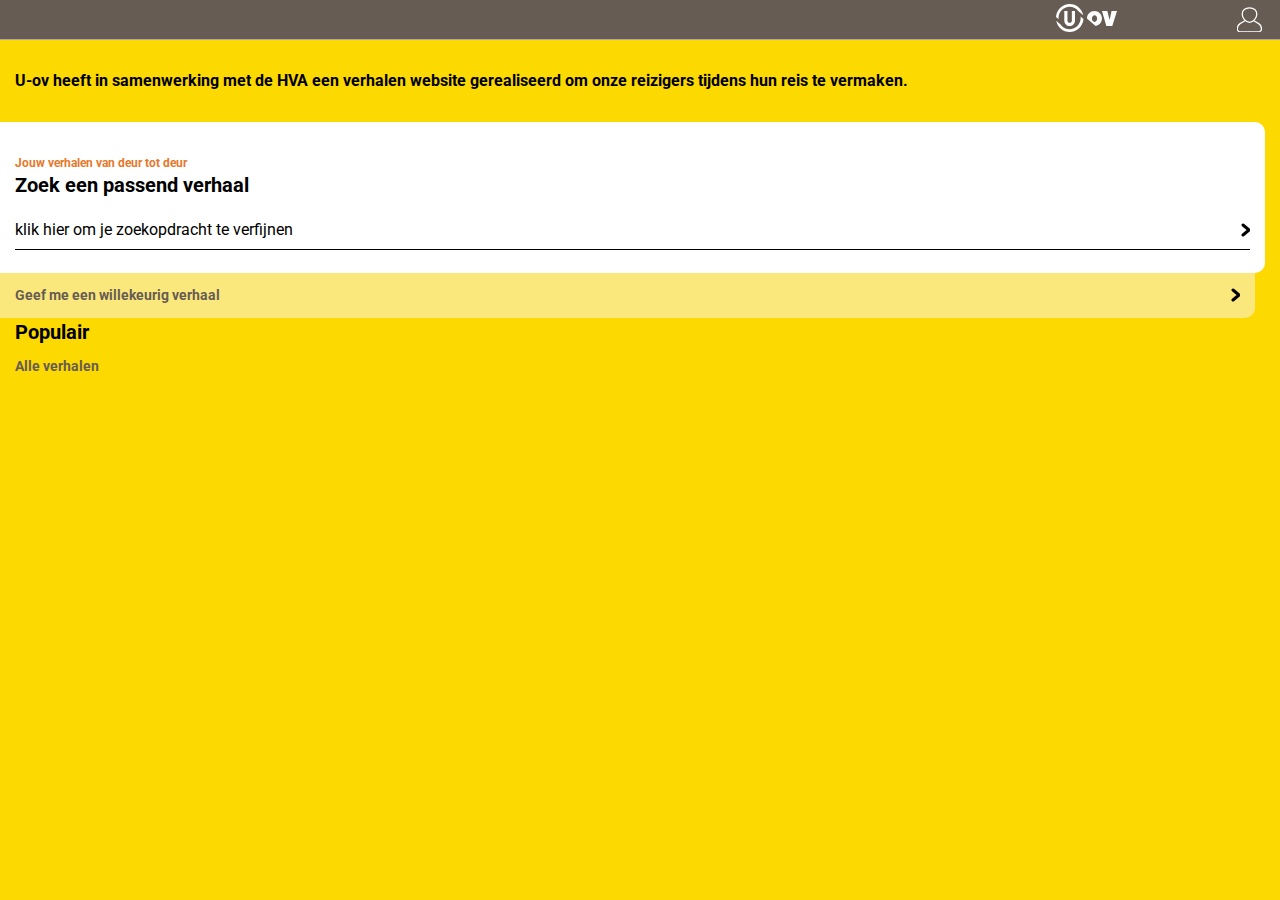
<file: index.html>
<!DOCTYPE html>
<html lang="en">
<head>
    <meta charset="UTF-8">
    <link rel="stylesheet" href="style.css">
    <meta name="viewport" content="width=device-width, initial-scale=1.0">
    <title>Document</title>
</head>

<body>
    <header id="top">
        <a href="index.html" id="logo"><img src="img/icon/U-ov/Logo.svg" alt="u-ov logo"></a>
        <button class="login">login</button>
    </header>
    <section>
        <h3>
            U-ov heeft in samenwerking met de HVA een verhalen website gerealiseerd om onze reizigers tijdens hun reis te vermaken.
        </h3>
    </section>



    <input id="klik" type="checkbox" value="klik hier om je zoekopdracht te verfijnen" onchange="geKlik()">
    <label for="klik"> <img src="img/icon/arrow/left.svg" alt="pijl naar links"> terug</label>
    <section>
        <h1>Jouw verhalen van deur tot deur</h1>
        <h2>Zoek een passend verhaal</h2>
    </section>
    <label for="klik">klik hier om je zoekopdracht te verfijnen <img src="img/icon/arrow/right.svg" alt="pijl naar rechts"></label>
    <span class="streep"></span>
    
    <form class="index" action="resultaten.html#sort">
        <header>
            <h5>
                Wat voor verhaal zoek je
            </h5>
        </header>
        <fieldset class="sfeer">
            <legend>Zoek op sfeer</legend>
            <div class="flex-container">
                <div class="sfeer-1">
                    <input onchange="enable()" class="check" type="checkbox" id="duister"><label class="checkbox" for="duister">Duister</label>
                    <input onchange="enable()" class="check" type="checkbox" id="druk"><label class="checkbox" for="druk">Druk</label>
                    <input onchange="enable()" class="check" type="checkbox" id="rustig"><label class="checkbox" for="rustig">Rustig</label>
                </div>
                <div class="sfeer-2">
                    <input onchange="enable()" class="check" type="checkbox" id="simpel"><label class="checkbox" for="simpel">Simpel</label>
                    <input onchange="enable()" class="check" type="checkbox" id="verdrietig"><label class="checkbox" for="verdrietig">Verdrietig</label>
                    <input onchange="enable()" class="check" type="checkbox" id="vrolijk"><label class="checkbox" for="vrolijk">Vrolijk</label>
                </div>
            </div>
        </fieldset>
        <h3>Leestijd</h3>
        <fieldset id="leestijd">
            <input type="text" id="sampleSlider" />
        </fieldset>

        <fieldset class="reistijd">
            <legend>Aansluitend aan reistijd</legend>
            <input id="reischeck" type="checkbox"><label for="reischeck">Laat verhalen zien die passen bij mijn rit</label>

        </fieldset>
        <footer>
            <input id="zoek" type="submit" class="inactive" value="Zoek verhalen" disabled="disabled">
        </footer>
    </form>
    <section class="random"><a href="resultaten.html">Geef me een willekeurig verhaal <img src="img/icon/arrow/right.svg" alt="pijl naar rechts"></a></section>
    <section>
        <h2>Populair</h2>
        
            <a href="resultaten.html">
                Alle verhalen
            </a>
            <a href="resultaten.html">
                
            </a>
            <a href="resultaten.html"></a>
            <a href="resultaten.html"></a>
            <a href="resultaten.html"></a>
        
    </section>

    <script src="script.js"></script>
    <script src="js/rSlider.js"></script>
    <link rel="stylesheet" href="css/rSlider.css">
    <!--     //Range slider heb ik gejat van https://github.com/slawomir-zaziablo/range-slider/ -->
</body>
</html>
</file>
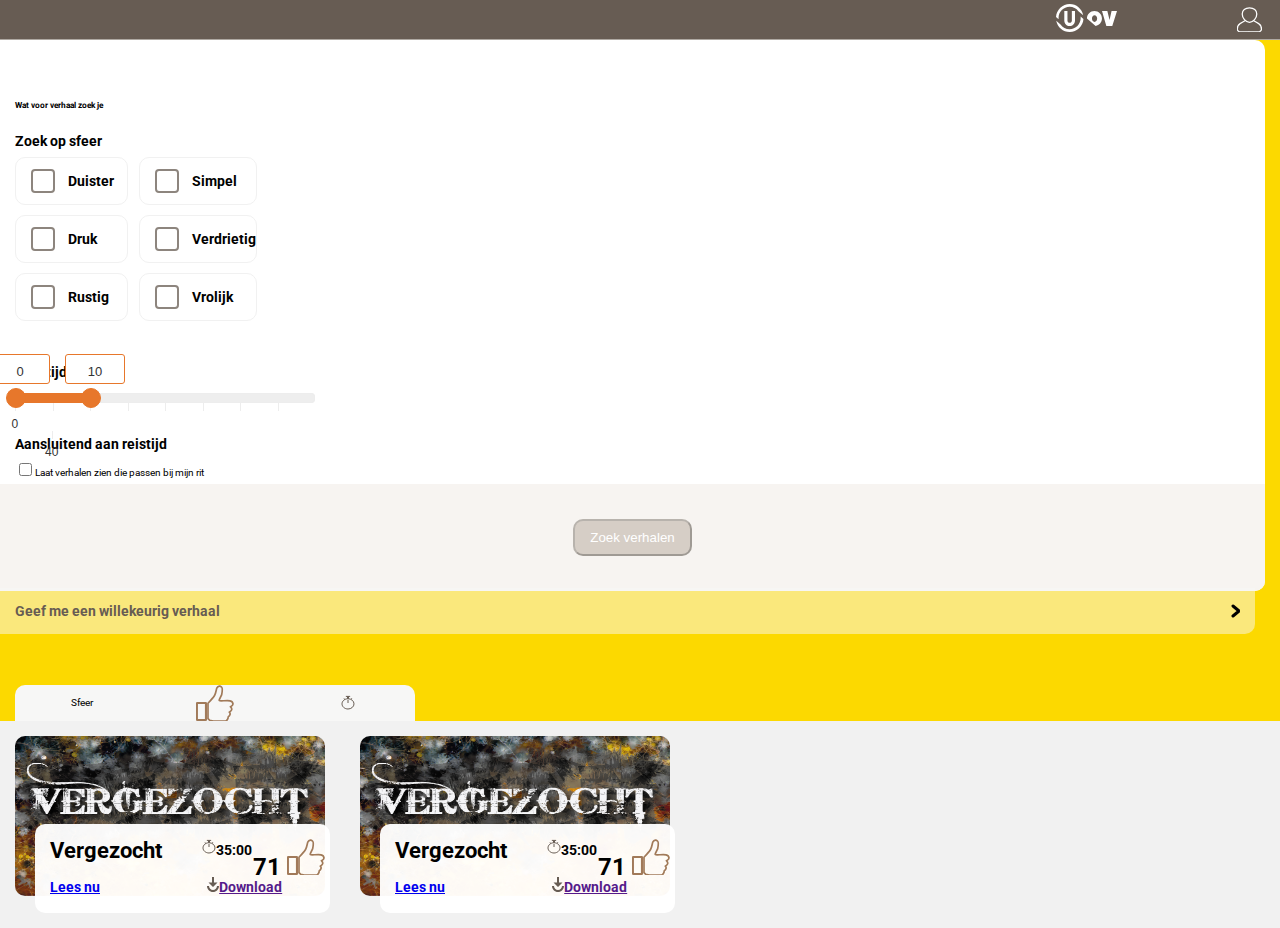
<file: resultaten.html>
<!DOCTYPE html>
<html lang="en">

<head>
    <meta charset="UTF-8">
    <link rel="stylesheet" href="style.css">
    <meta name="viewport" content="width=device-width, initial-scale=1.0">
    
    <link rel="stylesheet" href="css/rSlider.css">
    <title>Verhalensite</title>
</head>

<body>
    <header id="top">
        <a href="index.html" id="logo"><img src="img/icon/U-ov/Logo.svg" alt="u-ov logo"></a>
        <button class="login">login</button>
    </header>
        <form action="resultaten.html">
        <header>
            <h5>
                Wat voor verhaal zoek je
            </h5>
        </header>
        <fieldset class="sfeer">
            <legend>Zoek op sfeer</legend>
            <div class="flex-container">
                <div class="sfeer-1">
                    <input onchange="enable()" class="check" type="checkbox" id="duister"><label class="checkbox" for="duister">Duister</label>
                    <input onchange="enable()" class="check" type="checkbox" id="druk"><label class="checkbox" for="druk">Druk</label>
                    <input onchange="enable()" class="check" type="checkbox" id="rustig"><label class="checkbox" for="rustig">Rustig</label>
                </div>
                <div class="sfeer-2">
                    <input onchange="enable()" class="check" type="checkbox" id="simpel"><label class="checkbox" for="simpel">Simpel</label>
                    <input onchange="enable()" class="check" type="checkbox" id="verdrietig"><label class="checkbox" for="verdrietig">Verdrietig</label>
                    <input onchange="enable()" class="check" type="checkbox" id="vrolijk"><label class="checkbox" for="vrolijk">Vrolijk</label>
                </div>
            </div>
        </fieldset>
        <fieldset class="slider">
           <legend>Leestijd</legend>
            <input type="text" id="sampleSlider" />
        </fieldset>
        <fieldset class="reistijd">
            <legend>Aansluitend aan reistijd</legend>
            <input id="reischeck" type="checkbox"><label for="reischeck">Laat verhalen zien die passen bij mijn rit</label>

        </fieldset>
        <footer>
            <input id="zoek" type="submit" class="inactive" value="Zoek verhalen" disabled="disabled">
        </footer>
    </form >
    <section class="random"><a href="resultaten.html">Geef me een willekeurig verhaal <img src="img/icon/arrow/right.svg" alt="pijl naar rechts"></a></section>
    <form id="sort" action="#">
            
            <input type="radio" name="sorteer" id="sfeer" >
            <label for="sfeer">Sfeer</label>
            
            <input type="radio"  name="sorteer" id="duimpjes">
            <label for="duimpjes"><img src="img/icon/thumbs-up.svg" alt="meeste stemmen"></label>
            
            <input type="radio" name="sorteer" id="leesduur">
            <label for="leesduur"><img src="img/icon/klok.svg" alt="leesduur"></label>
        </form>
       <main>
        
        <article>
            <footer>
                <a href="#"><img class="banner" src="img/verhalen/vergezocht.png" alt="vergezocht"></a>
            </footer>
            <header>
                <ul>
                   <li><h3>Vergezocht</h3></li>
                    <li><img src="img/icon/klok.svg" alt="klokje">35:00
                    </li>
                    <li><a href="#">Lees nu</a></li>
                    
                    <li>
                        <a href=""><img src="img/icon/download.svg" alt="download">Download</a>
                    </li>
                    <li>71
                        <img src="img/icon/thumbs-up.svg" alt="duimpjes">
                    </li>
                </ul>
            </header>
        </article>
        
        <article>
            <footer>
                <a href="#"><img class="banner" src="img/verhalen/vergezocht.png" alt="vergezocht"></a>
            </footer>
            <header>
                
                <ul>
                   <li><h3>Vergezocht</h3></li>
                    <li><img src="img/icon/klok.svg" alt="klokje">35:00
                    </li>
                    <li><a href="#">Lees nu</a></li>
                    
                    <li>
                        <a href=""><img src="img/icon/download.svg" alt="download">Download</a>
                    </li>
                    <li>71
                        <img src="img/icon/thumbs-up.svg" alt="duimpjes">
                    </li>
                </ul>
            </header>
        </article>
    </main>
    <script src="script.js"></script>
    <script src="js/rSlider.js"></script>
</body>

</html>
</file>
<file: style.css>
@import url('https://fonts.googleapis.com/css?family=Roboto:400,500,700');
* {
    padding: 0;
    margin 0;
}

body {
    font-size: 10px;
    line-height: 2.2em;
    font-family: "Roboto", sans-serif;
    margin: 0;
    background-color: #fcd900;
    box-sizing: border-box;
}
h1{
    margin: 0;
    font-size: 1.2em;
    padding: 0px 15px;
    padding-top: 30px;
    color: #e7772b;
}
h2{
    font-size: 2em;
    margin:0;
    padding: 0 15px;
}
h3{
    margin:0;
    padding: 30px 15px;
    font-size: 1.6em;
}
h5{
    padding: 0 15px;
}
/*======HEADER======*/

#top {
    border-bottom: #afa9a2 1px solid;
    background-color: #675c53;
    display: flex;
    justify-content: flex-end;
    max-height: 39px;
    align-items: center;
}


/*afbeeldingen in de Header*/

#logo {
    margin-right: 7.5rem;
}
#logo>img{
    margin-top: 5px;
}

.login {
    padding-right: 15px;
    min-height: 1.6rem;
    min-width: 1.6rem;
    border-style: none;
    background-color: #675c53;
    background-image: url(img/icon/login.svg);
    background-repeat: no-repeat;
    background-size: contain;
    color: transparent;
    border-color: transparent;
}

.login:hover {
    cursor: pointer;
}
/*======Zoek een verhaal===== */


section>a{
    display: flex;
    justify-content: space-between;
    padding-left:15px;
    padding-right: 15px;
    padding-top: 12px;
    padding-bottom: 12px;
    font-size: 1.4em;
    font-weight: 700;
    color: #675C53;
    text-decoration: none;
    
}
section:first-child{
    margin:0;
    background-color: #fcd900;
}
section:nth-child(5) {
    margin-right:15px;
    background-color: #FFFFFF;
    border-top-right-radius:10px;
    padding-bottom: 1.5rem;
    margin-bottom: 0;
}

body>label:last-of-type{
    font-size: 1.6em;
    position: relative;
    top:-1px;
    display: flex;
    justify-content: space-between;
    margin-top: 0;
    margin-right: 15px;
    padding: 0 15px;
    background-color: #FFFFFF;
    border-bottom-right-radius: 10px;
    padding-bottom: 2rem;
    cursor: pointer;
    
}
.random{
    position: relative;
    top:-3px;
    background-color: rgba(248,248,247,.50) ;
    margin-right:2.5em;
    border-bottom-right-radius: 10px;
}
body>label:first-of-type{
    display: none;
    position: absolute;
    top: 15px;
    padding-left: 15px ;
    z-index: 2;
    font-weight: 400;
}
.streep{
    display: flex;
    position: relative;
    top: -25px;
    border-top: 1px solid black;
    margin-right: 30px;
    margin-left: 15px;
}
/*========ZOEK FORMULIER========*/
form:first-of-type{
    z-index: 0;
    padding-top: 40px;
    background-color: #FFFFFF;
    border-bottom-right-radius: 10px;
    border-top-right-radius: 10px;
    margin-right: 15px;
  
}
form.index{
    display: none;
    height: 0;
    overflow: hidden;
    opacity: 0;
    position:absolute;
    top: 200px;
    transition: all 300ms ease-in-out;
}
fieldset{
    background-color: #FFFFFF;
}
form fieldset {
    padding: 0 15px;
    border-style: none;
    margin: 0;

}

form legend {
    margin-bottom: 5px;
    font-size: 0.875rem;
    font-weight: 700;

}


#terug{
    
    display: none;
}
/* heb je nodig want fieldset kan niet flexxen*/

.flex-container {
    display: flex;
    margin-bottom: 30px;
}


/* Linker lijstje*/

.sfeer-1 {
    margin: 0;
    padding: 0;
    display: flex;
    max-width: 234px;
    flex-direction: column;
}


/* rechter lijstje*/

.sfeer-2 {
    margin-left: 11px;
    padding: 0;
    display: flex;
    max-width: 234px;
    flex-direction: column;
}


/*Checkboxes*/

.checkbox {
    background-color: #ffffff;
    font-size: 0.875rem;
    font-weight: 700;
    display: flex;
    align-items: center;
    margin: 0;
    margin-bottom: 10px;
    border: solid 1px #F1F1F1;
    border-radius: 10px;
    padding: 11px 0;
    min-width: 111px;
}


/* Maakt het vierkantje voor het label */

.checkbox::before {
    content: '';
    display: block;
    width: 20px;
    height: 20px;
    border: 2px solid #8D857E;
    border-radius: 4px;
    margin-left: 15px;
    margin-right: 13px;
}


/*Zet de orginele checkbox ergens buiten het zicht */

.check {
    position: absolute;
    left: -9999px;
}
#leestijd{
    margin-left:15px;
}

/*====== Veranderd styling als de checkbox is aangevinkt
tutorial van https://codersblock.com/blog/checkbox-trickery-with-css/ =======*/

input:checked+label {
    transition: background-color .2s;
    
    background-color: #F1F1F1;
}

input:checked+label::before {
    border-color: #E7772B;
    background-image: url(img/icon/vink.svg);
    background-repeat: no-repeat;
    background-position: center;
}
#klik{
    position: absolute;
    left: -9999999px;
    min-width: 300px;
}
#klik:checked{
    display: none;  
}

#klik[type=checkbox]:checked~label:first-of-type{
    display: flex;
    background-color: #FFFFFF;
}
#klik[type=checkbox]:checked~label:first-of-type img{
    padding-right: 15px;
}

#klik[type=checkbox]:checked~form{
    position: absolute;
    display: block;
    opacity: 1;
    top: 0;
    left: 0;
    height: 100%;
    width: 100vw;
    border-radius: 0;
}

/*======FOOTER FORMULIER=====*/

form footer:first-of-type{
    display: flex;
    justify-content: center;
    padding: 35px 0;
    background-color: #F7F4F1;
    border-bottom-right-radius: 10px;
}
/*Button Formulier */
#zoek {
    padding: 9px 15px;
    border-radius: 10px;
    color: #FFFFFF;
}

.active {
    background-color: #E7772B;
    box-shadow: 0 8px 18px rgba(231,119,43,.3);
}

.inactive {
    background-color: #D6CEC6;
}

/*========Sorteer======*/
#sort{
    max-width: 40em;
    background-color: #f7f7f6;
    margin-top: 3rem;
    margin-left: 15px;
    margin-right: 15px;
    display: flex;
    justify-content: space-around;
    align-items: center;
    border-top-left-radius: 10px;
    border-top-right-radius: 10px;
}
#sort input{
    
    position: absolute;
    left: -99999px;
}
form>label{
    display: flex;
    justify-content: center;
    background-color: #f7f7f6;
    width: 33%;
}

form input[type=radio]:checked+label{
    background-color: #FFFFFF;
}
/*======Resultaten======*/
main{
    padding-top: 1.5em;
    display: flex;
    flex-wrap: wrap;
    background-color: #f1f1f1;
    max-width: 100vw;
}
article{
    margin-left: 15px;
    display: flex;
    flex-wrap: wrap;
    justify-content: space-between;
    height: 12rem;
    max-width: 100vw;
}
article h3{
    padding:0 ;
    margin: 0;

}
article header{
    background-color: rgba(255,255,255,.96);
    display: flex;
    flex-wrap: wrap;
    margin-right: 1.5em;
    margin-left: 20px;
    border-radius: 10px;
    position: relative;
    bottom: 80px;
    max-width: 330px;
}
article ul{
    display: flex;
    flex-wrap: wrap;
    align-items: center;
    margin: 0;
}
article li:nth-last-child(2){
    margin-left: 4.8em;
    
}
article li{
    font-weight: 700;
    font-size: 1.4em;
    align-content: center;
    padding-top: 15px;
    padding-left: 15px;
    list-style: none;
    padding-right: 25px;
}
article li:nth-child(3){
    padding-bottom: 15px;;
}
article li:nth-child(4){
    padding-bottom: 15px;
}
article li:last-of-type{
    font-size: 2.4em;
    font-weight: 700;
    position: absolute;
    right: -20px;
    top: 0;
}
article footer{
    margin-right: 2em;
    
}
article>footer img{
    border-radius: 10px;
    width: 310px;
    height: 160px;
}
@media only screen and (min-width: 600px) {
    article {max-width: 33em;}
    
    
}
</file>
<file: css/rSlider.css>
.rs-container *{box-sizing:border-box;-webkit-touch-callout:none;-webkit-user-select:none;-khtml-user-select:none;-moz-user-select:none;-ms-user-select:none;user-select:none;}.rs-container{font-family:Arial,Helvetica,sans-serif;height:45px;position:relative}.rs-container .rs-bg,.rs-container .rs-selected{background-color:#eee;border:1px solid #ededed;height:10px;left:0;position:absolute;top:5px;width:100%;border-radius:3px}.rs-container .rs-selected{background-color:#E7772B;border:1px solid #E7772B;transition:all .2s linear;width:0}.rs-container.disabled .rs-selected{background-color:#ccc;border-color:#bbb}.rs-container .rs-pointer{background-color:#E7772B;border:1px solid #E7772B;border-radius:100px;cursor:pointer;height:20px;left:15px;position:absolute;top:0;transition:all .2s linear;width:20px;}.rs-container.disabled .rs-pointer{border-color:#ccc;cursor:default}.rs-container .rs-scale{left:0;position:absolute;top:5px;white-space:nowrap}.rs-container .rs-scale span{float:left;position:relative}.rs-container .rs-scale span::before{background-color:#ededed;content:"";height:8px;left:0;position:absolute;top:10px;width:1px}.rs-container.rs-noscale span::before{display:none}.rs-container.rs-noscale span:first-child::before,.rs-container.rs-noscale span:last-child::before{display:block}.rs-container .rs-scale span:last-child{margin-left:-1px;width:0}.rs-container .rs-scale span ins{color:#333;display:inline-block;font-size:12px;margin-top:20px;text-decoration:none}.rs-container.disabled .rs-scale span ins{color:#999}.rs-tooltip{display:block;color:#333;width:auto;min-width:60px;height:30px;background:#fff;border:1px solid #E7772B;border-radius:3px;position:absolute;transform:translate(-50%,-35px);left:13px;text-align:center;font-size:13px;padding:6px 10px 0}.rs-container.disabled .rs-tooltip{border-color:#ccc;color:#999}
</file>
